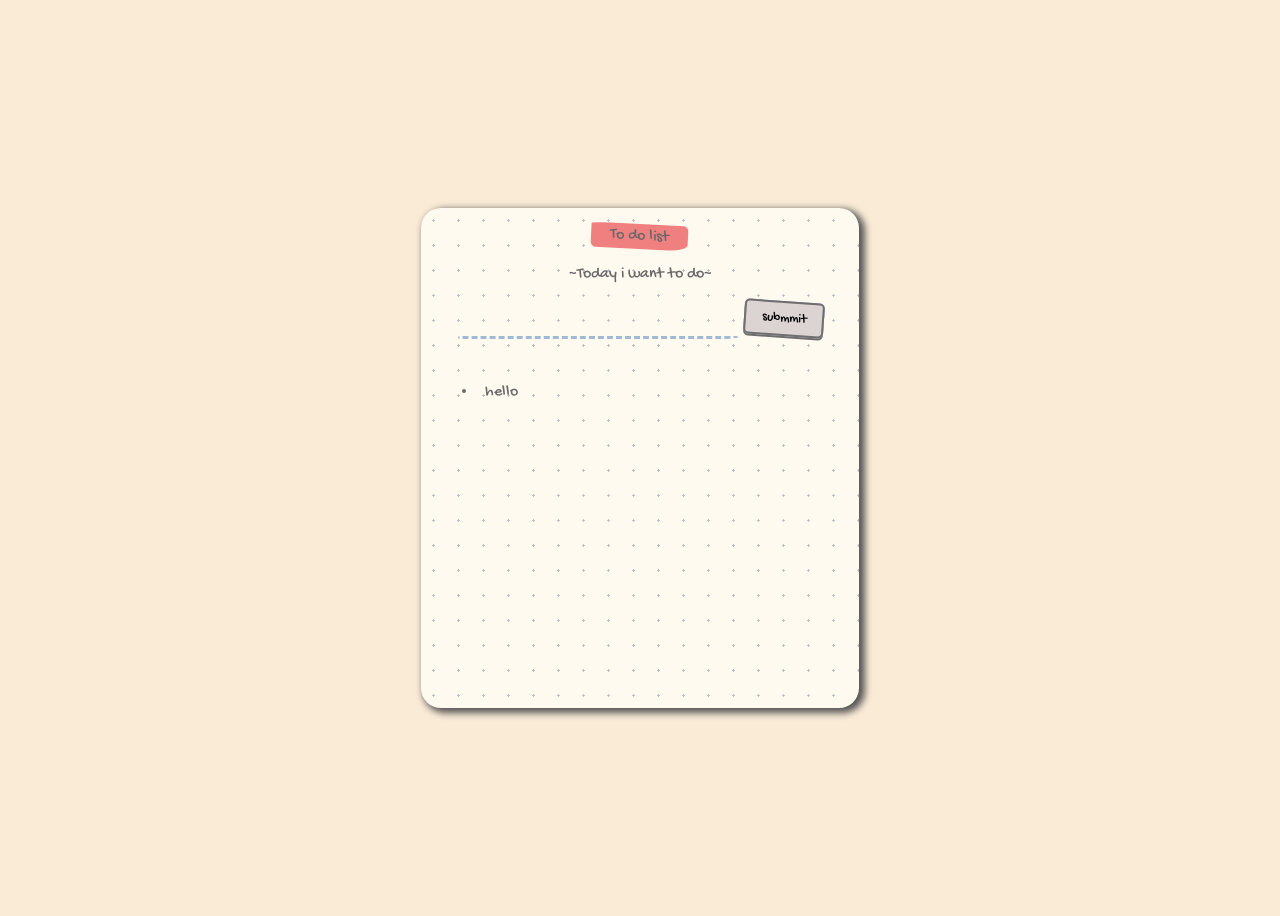
<file: html/todoList/index.html>
<!DOCTYPE html>
<html lang="en">
<head>
    <meta charset="UTF-8">
    <meta name="viewport" content="width=device-width, initial-scale=1.0">
    <title>Document</title>
    <link rel="stylesheet" href="./style.css">
</head>
<body>
   <div class="container">
    <div class="header">
        <div class="header_title">
            To do list
        </div>
    </div>
    <form class="form">
        <label for="todo" class="form_label">~Today i want to do~</label>
        <input
            type="text"
            id="todo"
            class="form_input"
            size="30"
            required>
        <button class="button">
            <span>submmit</span>   
        </button>   
    </form> 
    <div class="">
        <ul class="todo-list">
            <li>hello</li>
        </ul>
    </div>  
   </div> 
</body>
</html>
</file>
<file: html/todoList/style.css>
@import url(https://fonts.googleapis.com/css?family=Gochi+Hand);
/* *{
    margin: 0;
    padding: 0;
} */
body{
    background-color: antiquewhite;
    min-height: 100vh;
    display: flex;
    justify-content: center;
    align-items: center;
    font-family: 'Gochi Hand';
    color:dimgray;
    font: size 130%;
    text-align: center;
}

.container{
    min-width: 250px;
    max-width: 500px;
    min-height: 500px;
    background-color: floralwhite;
    box-shadow: 4px 3px 7px 2px #565555;
    border-radius: 20px;
    padding: 1rem;
    box-sizing: border-box;
    background-image:radial-gradient(#bfc0c1 7.2%,transparent 0);
    background-size: 25px 25px;
}
.header{
    margin-bottom: 1rem;
}
.header_title{
    padding: 0.2rem 1.2rem;
    background-color: lightcoral;
    border-radius: 20% 5% 20% 5%/5% 20% 25% 20%;
    transform: rotate(3deg);
    display:inline-block;
}

.form_label{
    display: block;
    margin-bottom: 0.5rem;
}
.form_input{
    box-sizing: border-box;
    background-color: transparent;
    padding:0.7rem;
    border:3px solid transparent;
    border-bottom-right-radius: 15px 3px;
    border-bottom-left-radius: 3px 15px;
    border-bottom: dashed 3px #9fbad5;
    font-size: 1rem;
    color:rgba(105, 99, 116, 0.7);
    width:70%;
    margin-bottom: 20px;

}
.form_input:focus{
    outline: none;
    border:3px solid #9fbad5;
}

.button{
    padding:0;
    border: none;
    font-family: 'Gochi Hand',cursive;
    border-image: url();
    border-radius: 5px;
    box-shadow: 0 2px 0 rgb(112, 109, 109);
    background-color: rgba(86, 138, 186, 0.7);
    transition:all 0.3s cubic-bezier(0.175 0.885 0.32 1.275);
    transform:rotate(4deg)
}
.button span{
    background-color: #dcd3d3;
    display: block;
    padding: 0.5rem 1rem;
    border-radius: 5px;
    border: 2px solid rgb(112, 110, 110);
}
.button:active, .button:focus{
    padding-bottom: 0;
    outline: 0;
    transform: rotate(0deg);
}

.todo-list{
    text-align: left;
}
.todo-list li{
    padding: 0.5rem;
}
.todo-list:hover{
    text-decoration: line-through;
}
</file>
